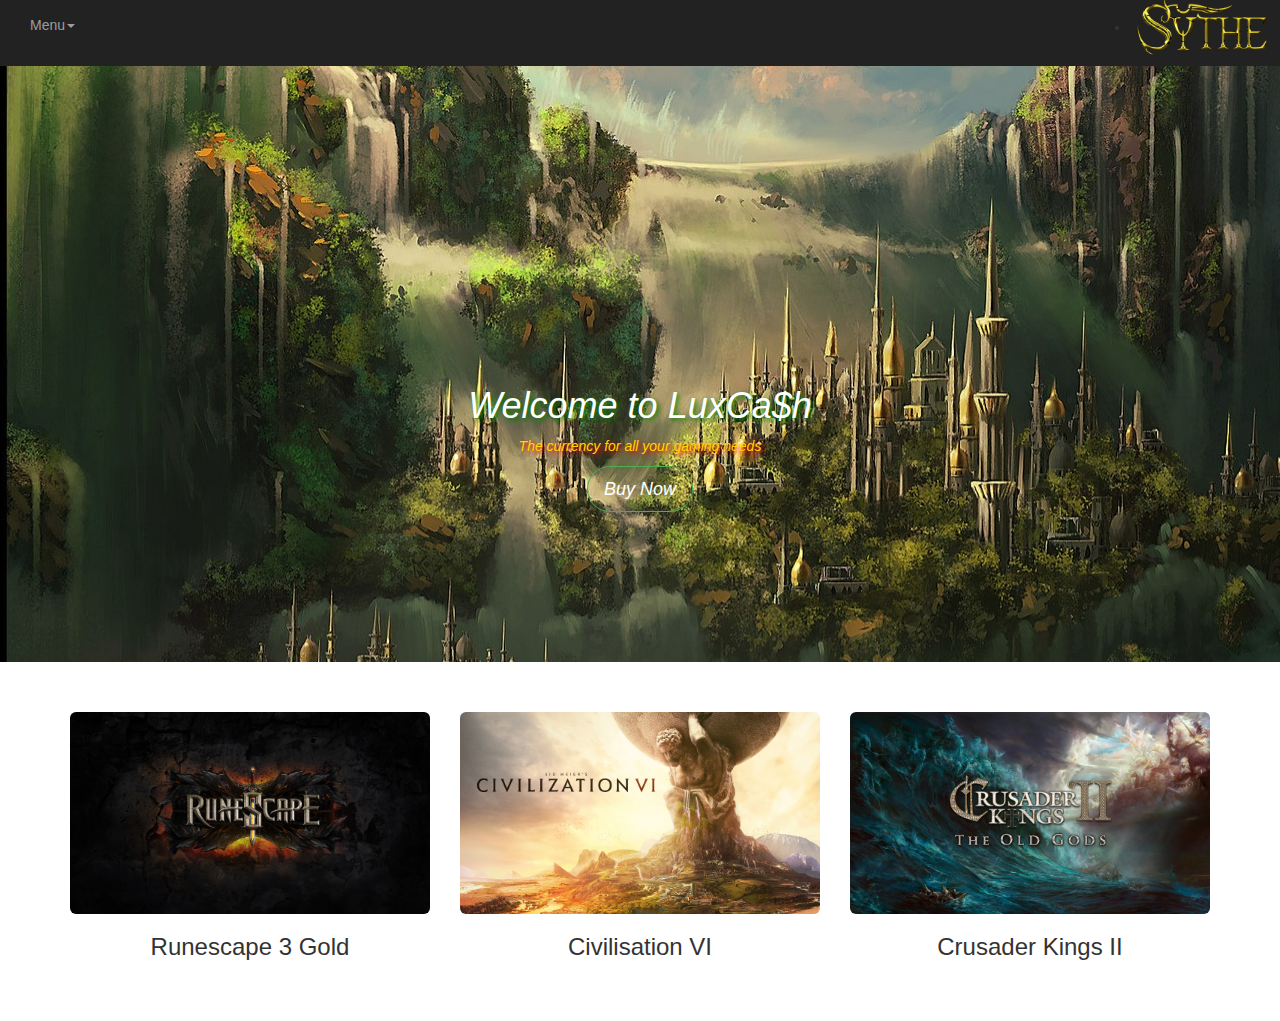
<file: index.html>
<html>
	<head>
		<title> Bootstrap Page </title>
		<!-- Latest compiled and minified CSS -->
		<link rel="stylesheet" href="https://maxcdn.bootstrapcdn.com/bootstrap/3.3.7/css/bootstrap.min.css" integrity="sha384-BVYiiSIFeK1dGmJRAkycuHAHRg32OmUcww7on3RYdg4Va+PmSTsz/K68vbdEjh4u" crossorigin="anonymous">

		<link rel="stylesheet" type="text/css" href="SS.css">

		<link rel="stylesheet" href="animate.css">

		<!--JQuery-->
		<script src="https://ajax.googleapis.com/ajax/libs/jquery/1.12.4/jquery.min.js"></script>

		<!-- Latest compiled and minified JavaScript -->
<script src="https://maxcdn.bootstrapcdn.com/bootstrap/3.3.7/js/bootstrap.min.js" integrity="sha384-Tc5IQib027qvyjSMfHjOMaLkfuWVxZxUPnCJA7l2mCWNIpG9mGCD8wGNIcPD7Txa" crossorigin="anonymous"></script>


	</head>
	<body>
	<!-- Collect the nav links, forms, and other content for toggling -->

	<ul class="socials pull-right visible-desktop">
 <a href="https://www.sythe.org/"><li class="sythe"><img src="sythe.png" width="150px" length="150px"></a></li>

 </ul>

    <div class="collapse navbar-collapse navbar-inverse" id="bs-example-navbar-collapse-1">
      <ul class="nav navbar-nav">
         <li class="dropdown">
          <a href="#" class="dropdown-toggle" data-toggle="dropdown" role="button" aria-haspopup="true" aria-expanded="false">Menu<span class="caret"></span></a>
          <ul class="dropdown-menu">
            <li><a href="Runescape3.html">Runescape 3</a></li>
            <li><a href="#">Civilisation VI</a></li>
            <li><a href="#">Crusader Kings II</a></li>
            <li role="separator" class="divider"></li>
            <li><a href="#">FAQ</a></li>
            <li role="separator" class="divider"></li>
            <li><a href="#">Contact Us</a></li>
          </ul>
        </li>
      </ul>
     </div><!-- /.navbar-collapse -->
  </div><!-- /.container-fluid -->
</nav>

	<div class="row bg-image text-white">
		<div class="col-md-12 text-center">

			<h1 class="animated slideinleft"> Welcome to LuxCa$h </h1>
			<p class="minor-text"> The currency for all your gaming needs </p>
			

			<button type="button" class="btn btn-success btn-lg btn-pink btn-round">Buy Now</button>
	
		</div>
	</div>

	<!-- second row with container -->
	<div class="container">

		<div class="row text-center">
			<div class="col-md-4">
				<img src="BAawKj.jpg" class="img-rounded img-responsive">
			<h3> Runescape 3 Gold </h3>
		</div>
		<div class="col-md-4">
			<img src="civ6.jpg" class="img-rounded img-responsive">
			<h3> Civilisation VI </h3>
		</div>
		<div class="col-md-4">
			<img src="maxresdefault.jpg" class="img-rounded img-responsive">
			<h3> Crusader Kings II </h3>

		
	</div>

</div>
<!--container and row ends here -->


    </div>
	</body>
</html>
</file>
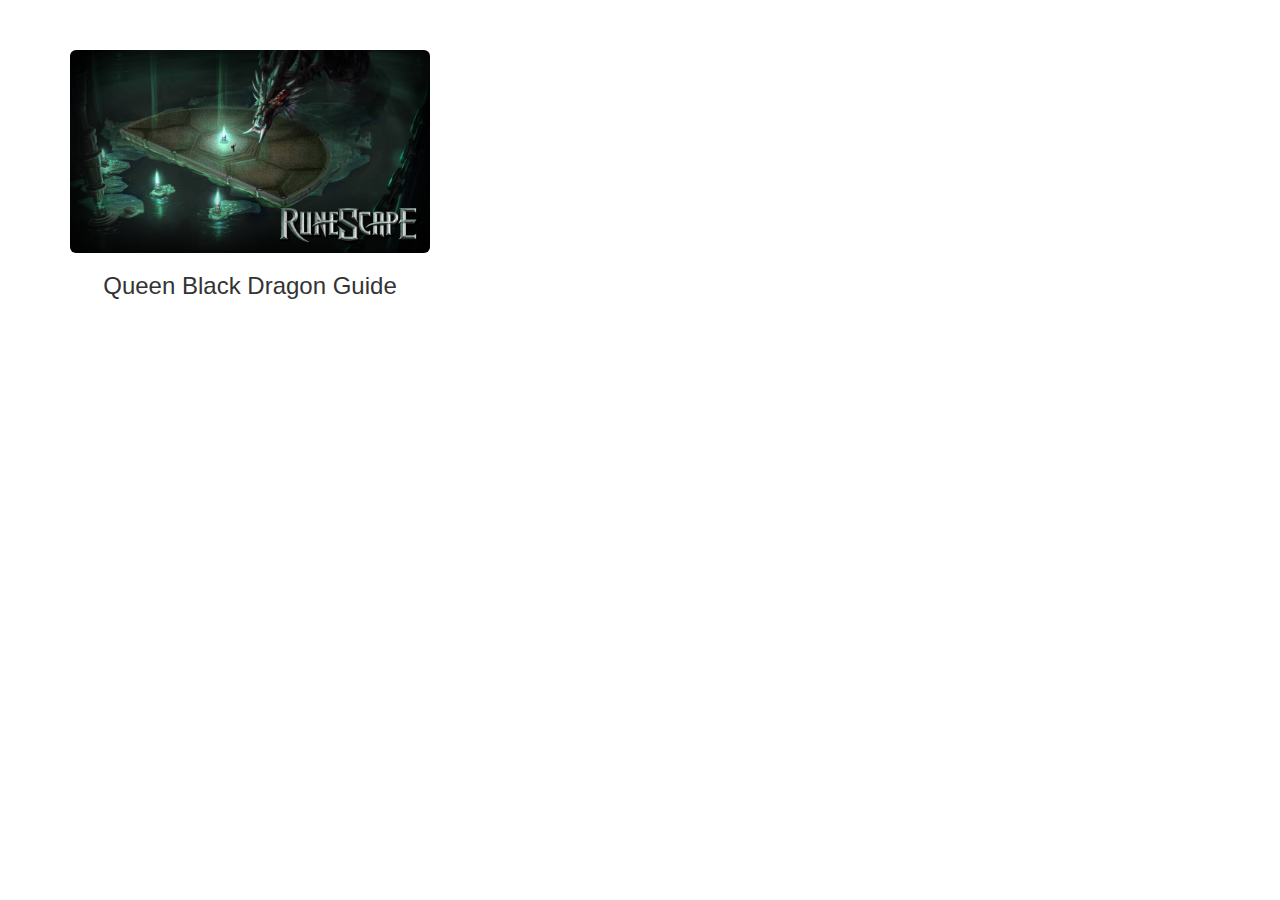
<file: Runescape3.html>
<html>
	<head>
		<title> Bootstrap Page </title>
		<!-- Latest compiled and minified CSS -->
		<link rel="stylesheet" href="https://maxcdn.bootstrapcdn.com/bootstrap/3.3.7/css/bootstrap.min.css" integrity="sha384-BVYiiSIFeK1dGmJRAkycuHAHRg32OmUcww7on3RYdg4Va+PmSTsz/K68vbdEjh4u" crossorigin="anonymous">

		<link rel="stylesheet" type="text/css" href="SS.css">

		<link rel="stylesheet" href="animate.css">

		<!--JQuery-->
		<script src="https://ajax.googleapis.com/ajax/libs/jquery/1.12.4/jquery.min.js"></script>

		<!-- Latest compiled and minified JavaScript -->
<script src="https://maxcdn.bootstrapcdn.com/bootstrap/3.3.7/js/bootstrap.min.js" integrity="sha384-Tc5IQib027qvyjSMfHjOMaLkfuWVxZxUPnCJA7l2mCWNIpG9mGCD8wGNIcPD7Txa" crossorigin="anonymous"></script>


	</head>
	<body>
		<div class="container">

		<div class="row text-center">
			<div class="col-md-4">
		<img src="qbd.jpg" class="img-rounded img-responsive">
		<h3> Queen Black Dragon Guide </h3>
	</div>

	</body>
</file>
<file: SS.css>
.text-center{
	text-align: center;

}

.btn-pink{
	background-color: transparent;
}

.btn-round{
	border-radius: 30px;
}

.bg-image{
	background-image: url(background.jpg);
	padding-bottom: 150px;
	padding-top: 300px;

}

.text-white{
	color: white;
	text-shadow: 2px 2px 5px green;
	font-style: italic;

}

.minor-text{
	color: gold;
	text-shadow: 2px 2px 5px red;
}

.container{

	padding-top: 50px;
	padding-bottom: 50px;
}
</file>
